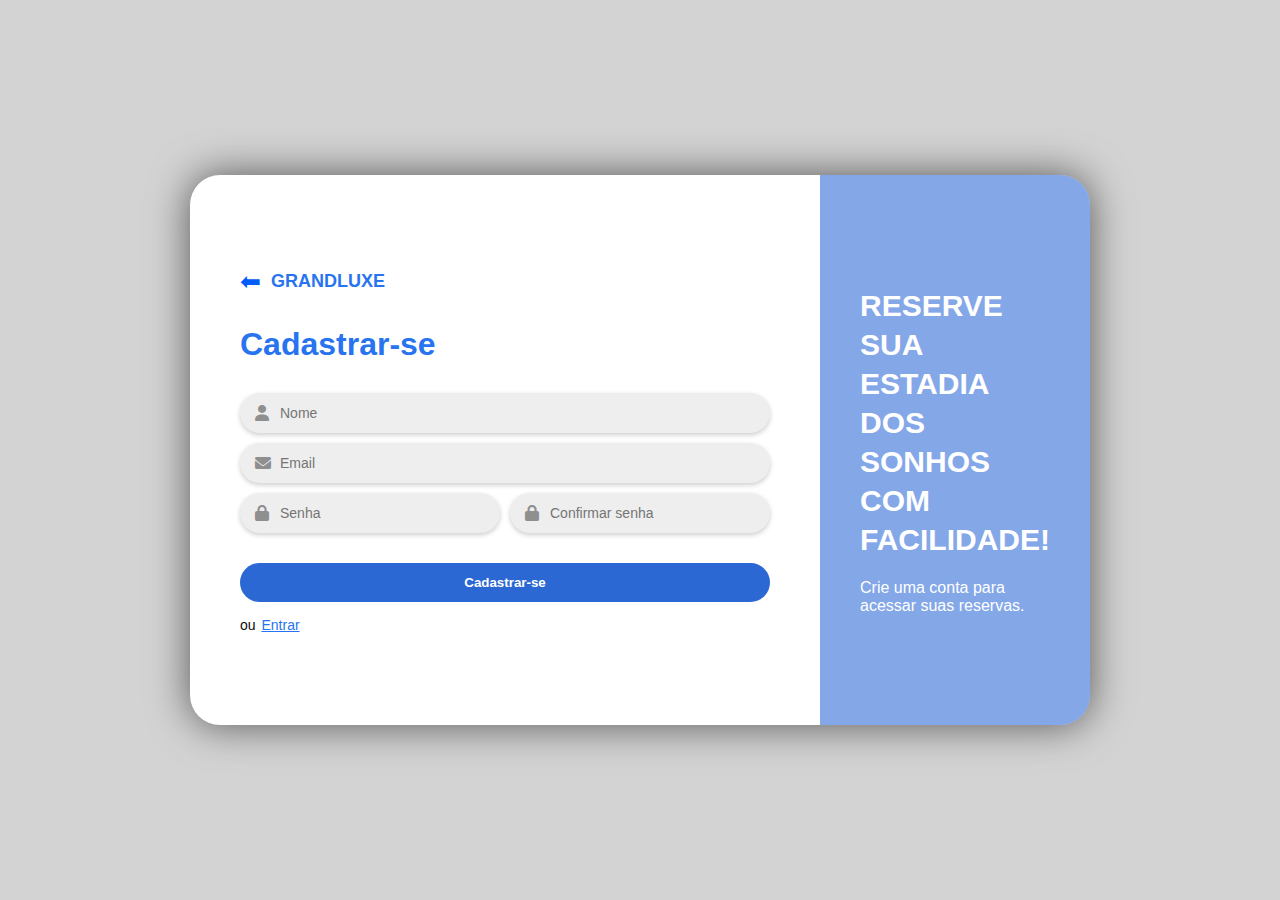
<file: cadastro.html>
<!DOCTYPE html>
<html lang="pt-BR">

<head>
  <meta charset="UTF-8" />
  <meta name="viewport" content="width=device-width, initial-scale=1.0" />
  <title>Cadastro - Grandluxe</title>
  <link rel="stylesheet" href="CSS/styleCadastro.css" />
  <link rel="stylesheet" href="https://cdnjs.cloudflare.com/ajax/libs/font-awesome/6.0.0-beta3/css/all.min.css">
</head>

<body>
  <div class="container">
    <div class="form-section">
      <div class="back-left">
        <a href="index.html">⬅</a>
        <div class="logo">GRANDLUXE</div>
      </div>

      <h2>Cadastrar-se</h2>

      <form class="form-group" id="cadastroForm">
        <div class="input-icon">
          <i class="fas fa-user"></i>
          <input type="text" placeholder="Nome" id="nome" />
        </div>

        <div class="input-icon">
          <i class="fas fa-envelope"></i>
          <input type="email" placeholder="Email" id="email" />
        </div>

        <div class="form-double">
          <div class="input-icon">
            <i class="fas fa-lock"></i>
            <input type="password" placeholder="Senha" id="senha" />
          </div>
          <div class="input-icon">
            <i class="fas fa-lock"></i>
            <input type="password" placeholder="Confirmar senha" id="confirmarSenha" />
          </div>
        </div>

        <button type="button" class="submit-btn" onclick="validarCadastro()">Cadastrar-se</button>
      </form>

      <div class="links">
        ou <a href="login.html">Entrar</a>
      </div>
    </div>

    <div class="right-section">
      <div class="text">
        <h1>RESERVE SUA<br>ESTADIA DOS SONHOS<br>COM FACILIDADE!</h1>
        <p>Crie uma conta para acessar suas reservas.</p>
      </div>
    </div>
  </div>

  <script src="SCRIPT/script.js"></script>
</body>

</html>
</file>
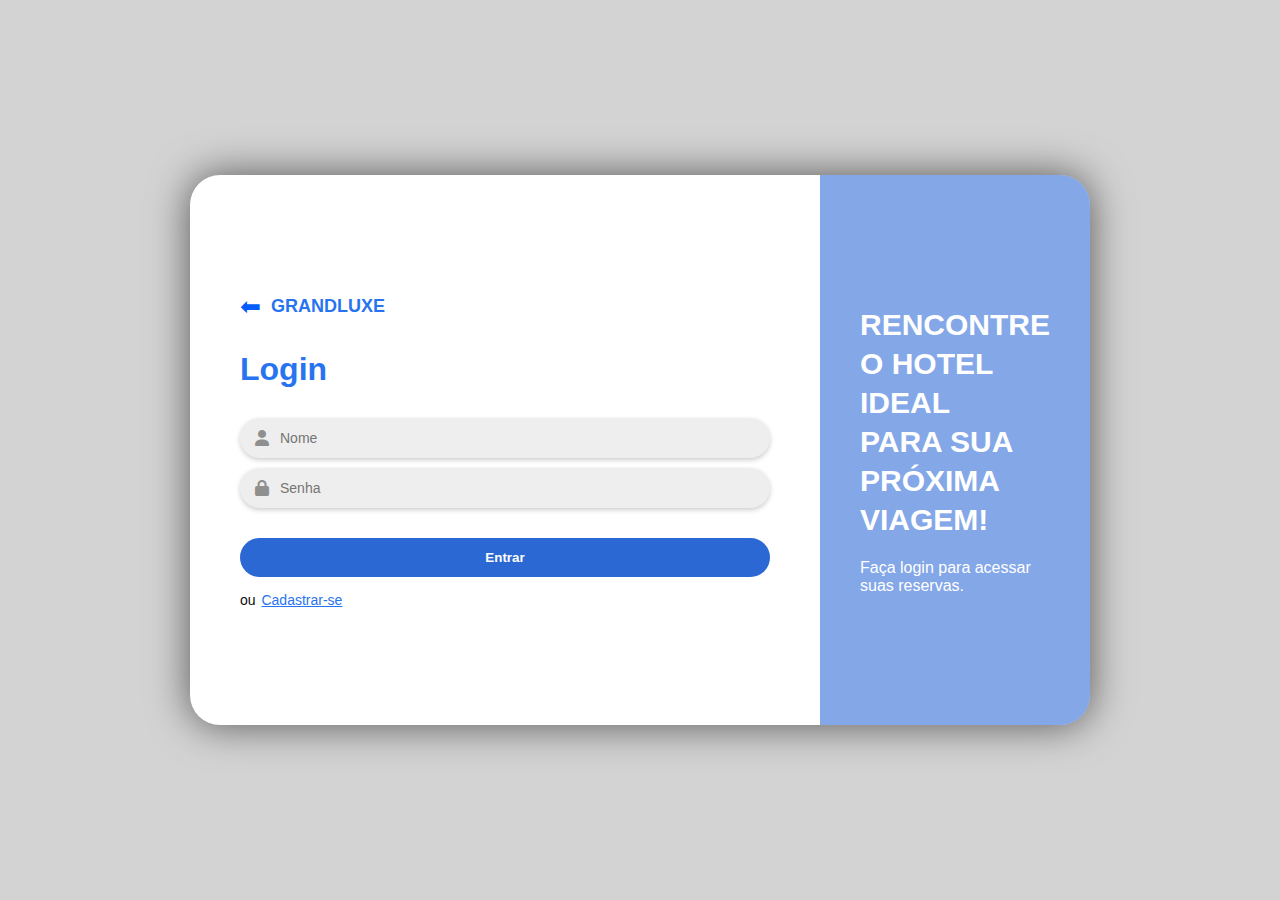
<file: login.html>
<!DOCTYPE html>
<html lang="pt-BR">

<head>
  <meta charset="UTF-8" />
  <meta name="viewport" content="width=device-width, initial-scale=1.0" />
  <title>Login - Grandluxe</title>
  <link rel="stylesheet" href="CSS/styleLogin.css" />
  <link rel="stylesheet" href="https://cdnjs.cloudflare.com/ajax/libs/font-awesome/6.0.0-beta3/css/all.min.css">

</head>

<body>
  <div class="container">
    <div class="form-section">
      <div class="back-left">
        <a href="index.html">⬅</a>
        <div class="logo">GRANDLUXE</div>
      </div>

      <h2>Login</h2>

      <form class="form-group" id="cadastroForm">
        <div class="input-icon">
          <i class="fas fa-user"></i>
          <input type="text" placeholder="Nome" id="nome" />
        </div>

        <div class="form-double">
          <div class="input-icon">
            <i class="fas fa-lock"></i>
            <input type="password" placeholder="Senha" id="senha" />
          </div>
        </div>

        <button type="button" class="submit-btn" onclick="validarCadastro()">Entrar</button>
      </form>

      <div class="links">
        ou <a href="cadastro.html">Cadastrar-se</a>
      </div>
    </div>

    <div class="right-section">
      <div class="text">
        <h1>RENCONTRE O HOTEL IDEAL<br>PARA SUA PRÓXIMA VIAGEM!</h1>
        <p>Faça login para acessar suas reservas.</p>
      </div>
    </div>
  </div>

  <script src="SCRIPT/script.js"></script>
</body>

</html>
</file>
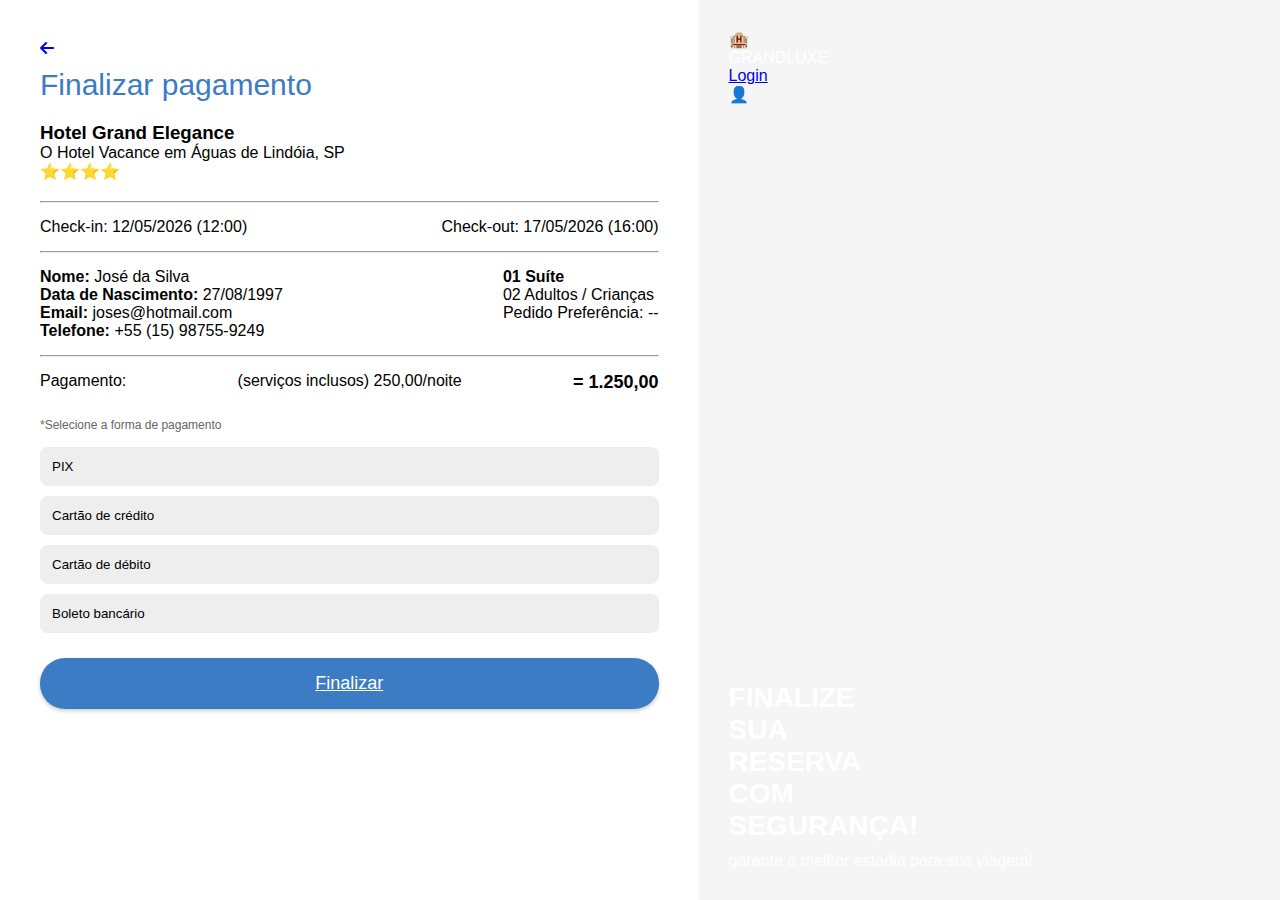
<file: pagamento.html>
<!DOCTYPE html>
<html lang="pt-BR">

<head>
  <meta charset="UTF-8" />
  <meta name="viewport" content="width=device-width, initial-scale=1.0" />
  <title>Finalizar Pagamento</title>
  <link rel="stylesheet" href="CSS/stylePagamento.css" />
  <link rel="stylesheet" href="https://cdnjs.cloudflare.com/ajax/libs/font-awesome/6.0.0-beta3/css/all.min.css" />
</head>

<body>
  <div class="container">
    <div class="payment-section">
      <a href="index.html" class="back-arrow">
        <i class="fas fa-arrow-left"></i>
      </a>
      <h2>Finalizar pagamento</h2>

      <div class="hotel-info">
        <div>
          <h3>Hotel Grand Elegance</h3>
          <p>O Hotel Vacance em Águas de Lindóia, SP</p>
          <div class="stars">⭐⭐⭐⭐</div>
        </div>
      </div>

      <hr />

      <div class="dates">
        <p>Check-in: 12/05/2026 (12:00)</p>
        <p>Check-out: 17/05/2026 (16:00)</p>
      </div>

      <hr />

      <div class="guest-info">
        <div>
          <p><strong>Nome:</strong> José da Silva</p>
          <p><strong>Data de Nascimento:</strong> 27/08/1997</p>
          <p><strong>Email:</strong> joses@hotmail.com</p>
          <p><strong>Telefone:</strong> +55 (15) 98755-9249</p>
        </div>
        <div>
          <p><strong>01 Suíte</strong></p>
          <p>02 Adultos / Crianças</p>
          <p>Pedido Preferência: --</p>
        </div>
      </div>

      <hr />

      <div class="payment-summary">
        <p>Pagamento:</p>
        <p>(serviços inclusos) 250,00/noite</p>
        <p class="total">= 1.250,00</p>
      </div>

      <p class="select-text">*Selecione a forma de pagamento</p>

      <div class="payment-options">
        <button>PIX</button>
        <button>Cartão de crédito</button>
        <button>Cartão de débito</button>
        <button>Boleto bancário</button>
      </div>
        <a href="historico.html" class="finalize">Finalizar</a>
    </div>

    <div class="side-banner">
      <div class="top-bar">
        <div class="logo">
          <div class="logo-icon">🏨</div>
          GRANDLUXE
        </div>
        <div class="user">
          <a href="#">Login</a>
          <div class="avatar">👤</div>
        </div>
      </div>

      <div class="promo">
        <h1>FINALIZE <br />SUA <br />RESERVA <br />COM <br />SEGURANÇA!</h1>
        <p>garanta a melhor estadia para sua viagem!</p>
      </div>
    </div>
  </div>
</body>

</html>
</file>
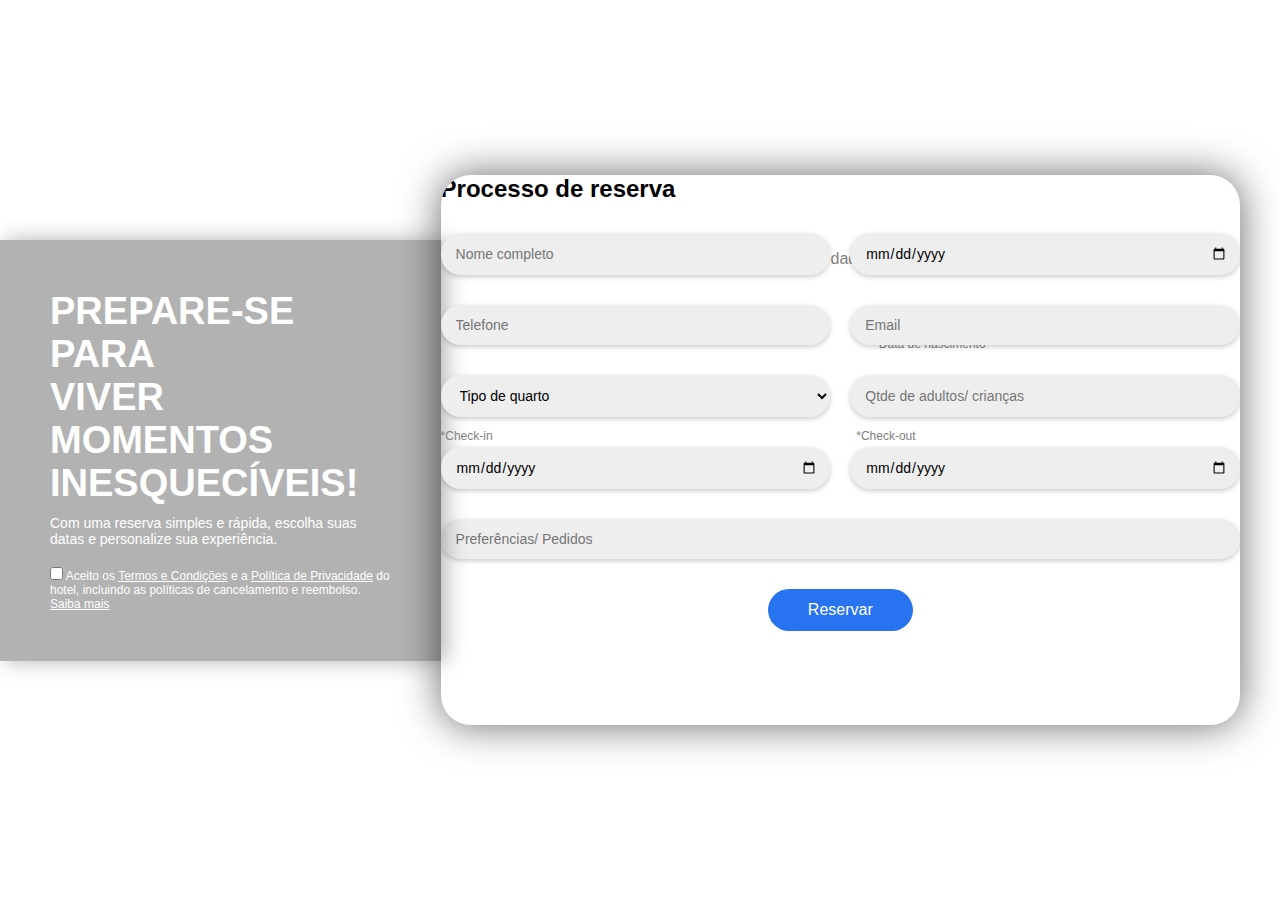
<file: reserva.html>
<!DOCTYPE html>
<html lang="pt-br">

<head>
  <meta charset="UTF-8">
  <meta name="viewport" content="width=device-width, initial-scale=1.0">
  <title>Processo de Reserva</title>
  <link rel="stylesheet" href="CSS/styleReserva.css">
</head>

<body>
  <div class="container">
    <div class="left-panel">
      <div class="overlay">
        <div class="content">
          <h1>PREPARE-SE PARA <br> VIVER MOMENTOS <br> INESQUECÍVEIS!</h1>
          <p>Com uma reserva simples e rápida, escolha suas datas e personalize sua experiência.</p>
          <div class="terms">
            <input type="checkbox" id="termos">
            <label for="termos">Aceito os <a href="#">Termos e Condições</a> e a <a href="#">Política de Privacidade</a>
              do hotel, incluindo as políticas de cancelamento e reembolso. <a href="#">Saiba mais</a></label>
          </div>
        </div>
      </div>
    </div>

    <div class="right-panel">
      <form class="formulario" id="reservaForm">
        <h2>Processo de reserva</h2>
        <p class="note-reserva">Informe os dados para reserva:</p>
        <p class="note-birthday">*Data de nascimento</p>
        <div class="input-group">
          <input type="text" placeholder="Nome completo">
          <input type="date" placeholder="Data de nascimento">
        </div>
        <div class="input-group">
          <input type="tel" placeholder="Telefone">
          <input type="email" placeholder="Email">
        </div>
        <div class="input-group">
          <select>
            <option>Tipo de quarto</option>
          </select>
          <input type="number" placeholder="Qtde de adultos/ crianças" min="0" step="1">
        </div>
        <div class="input-group">
          <p class="note-checkin">*Check-in</p>
          <input type="date" placeholder="Check-in">
          <p class="note-checkout">*Check-out</p>
          <input type="date" placeholder="Check-out">
        </div>
        <div class="input-full">
          <input type="text" placeholder="Preferências/ Pedidos">
        </div>
        <button type="button" onclick="validarReserva()">Reservar</button>
      </form>
    </div>
  </div>
  <script src="SCRIPT/script.js"></script>
</body>

</html>
</file>
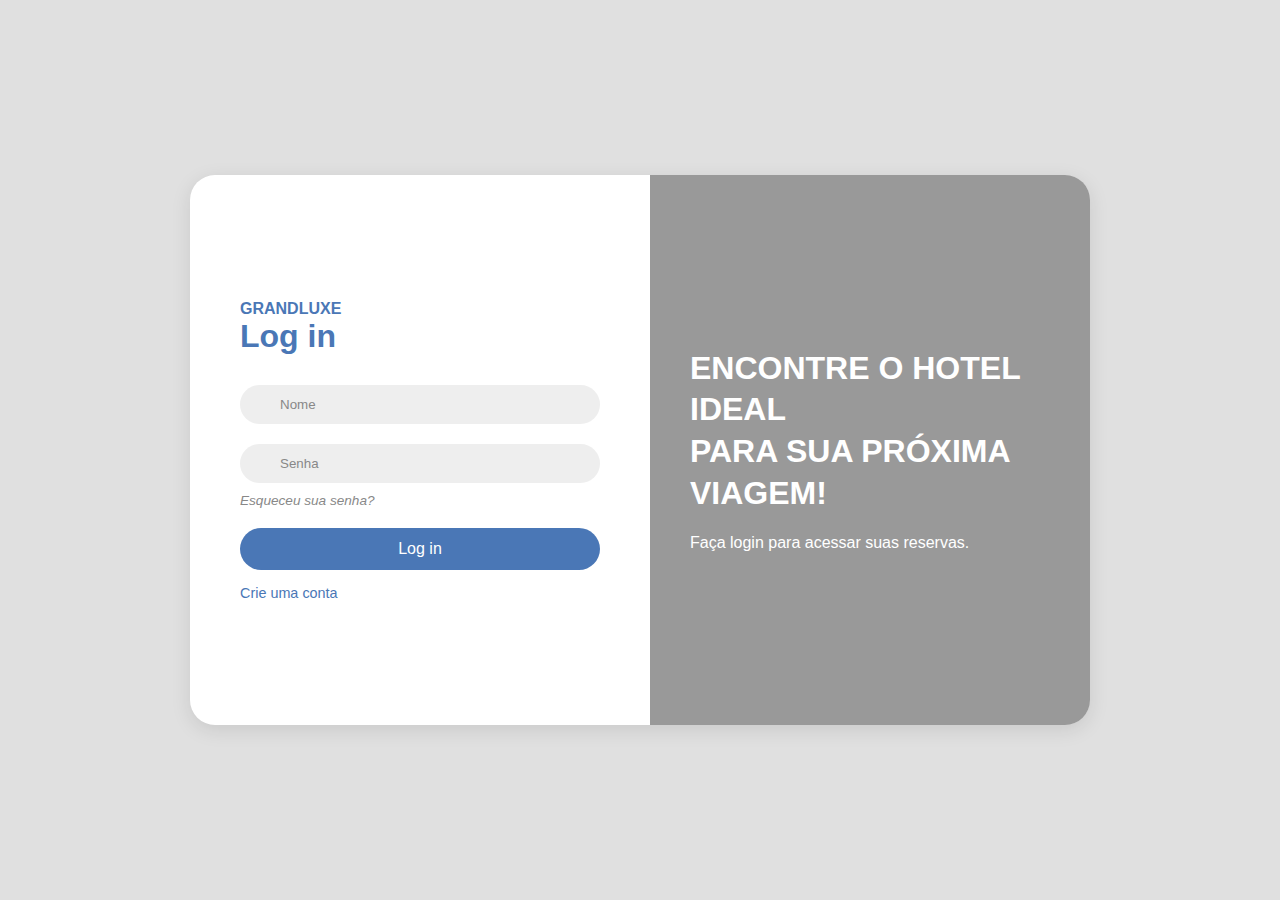
<file: HTML/login.html>
<!DOCTYPE html>
<html lang="pt-BR">
<head>
  <meta charset="UTF-8">
  <meta name="viewport" content="width=device-width, initial-scale=1.0">
  <title>GrandLuxe Login</title>
  <link rel="stylesheet" href="style2.css">
</head>
<body>

  <div class="container">
    <div class="login-left">
      <div class="logo">
        <strong style="color:#4A77B6"> GRANDLUXE</strong>
      </div>
      <h2>Log in</h2>
      <div class="form-group icon">
        <input type="text" placeholder="Nome">
      </div>
      <div class="form-group icon password">
        <input type="password" placeholder="Senha">
      </div>
      <div class="forgot">Esqueceu sua senha?</div>
      <button>Log in</button>
      <a href="#">Crie uma conta</a>
    </div>

    <div class="login-right">
      <div class="login-right-content">
        <h1>ENCONTRE O HOTEL IDEAL<br>PARA SUA PRÓXIMA VIAGEM!</h1>
        <p>Faça login para acessar suas reservas.</p>
      </div>
    </div>
  </div>

</body>
</html>
</file>
<file: CSS/styleCadastro.css>
* {
  box-sizing: border-box;
  margin: 0;
  padding: 0;
  font-family: 'Segoe UI', sans-serif;
}

body {
  background: #d3d3d3;
  display: flex;
  justify-content: center;
  align-items: center;
  height: 100vh;
}

.container {
  display: flex;
  width: 900px;
  height: 550px;
  border-radius: 30px;
  overflow: hidden;
  box-shadow: 0 0 40px rgba(0, 0, 0, 0.6);
  background: white;
}

.form-section {
  flex: 3;
  padding: 50px;
  display: flex;
  flex-direction: column;
  justify-content: center;
}

.form-section h2 {
  font-size: 32px;
  color: #2874f0;
  margin-bottom: 30px;
}

.form-group {
  display: flex;
  flex-direction: column;
  gap: 10px;
}

.input-icon {
  position: relative;
}

.input-icon i {
  position: absolute;
  top: 50%;
  left: 15px;
  transform: translateY(-50%);
  color: #8f8f8f;
  font-size: 16px;
}

.input-icon input {
  padding: 12px 12px 12px 40px;
  border: none;
  border-radius: 20px;
  background-color: #eeeeee;
  font-size: 14px;
  width: 100%;
  box-shadow: 0 2px 5px rgba(0, 0, 0, 0.2);

}

.form-double {
  display: flex;
  gap: 10px;
}

.form-double .input-icon {
  flex: 1;
}

.submit-btn {
  margin-top: 20px;
  padding: 12px;
  background-color: #2b68d3;
  color: white;
  border: none;
  border-radius: 20px;
  font-weight: bold;
  cursor: pointer;
}

.submit-btn:hover {
  background-color: #5c8fe7;
}

.links {
  margin-top: 15px;
  font-size: 14px;
  color: #0e0d0d;
}

.links a {
  color: #2874f0;
  text-decoration: none;
  margin-left: 2px;
  text-decoration: underline;
}

.right-section {
  flex: 1;
  background: url() center/cover no-repeat;
  position: relative;
  color: white;
  padding: 40px;
  display: flex;
  flex-direction: column;
  justify-content: center;
}

.right-section::before {
  content: "";
  position: absolute;
  inset: 0;
  background: #1f5fd68c;
}

.right-section .text {
  position: relative;
  z-index: 2;
}

.right-section h1 {
  font-size: 30px;
  font-weight: 900;
  line-height: 1.3;
}

.right-section p {
  margin-top: 20px;
  font-size: 16px;
}

.top-link {
  text-align: right;
  margin-bottom: 20px;
}

.top-link a {
  color: #005cfa;
  text-decoration: none;
  font-weight: bold;
}

.back-left {
  display: flex;
  align-items: center;
  margin-bottom: 30px;
  gap: 10px;
}

.back-left a {
  font-size: 25px;
  color: #005cfa;
  text-decoration: none;
  transition: color 0.3s ease;
}

.logo {
  color: #2874f0;
  font-weight: bold;
  font-size: 18px;
}

@media (max-width: 992px) {
  .container {
    width: 95%;
    height: auto;
    flex-direction: column;
    border-radius: 20px;
  }

  .form-section {
    padding: 30px 20px;
  }

  .form-section h2 {
    font-size: 28px;
    text-align: center;
  }

  .form-double {
    flex-direction: column;
  }

  .right-section {
    padding: 30px 20px;
    align-items: center;
    text-align: center;
  }

  .right-section h1 {
    font-size: 24px;
  }

  .right-section p {
    font-size: 14px;
  }
}

@media (max-width: 480px) {
  .form-section h2 {
    font-size: 22px;
  }

  .input-icon input {
    font-size: 13px;
    padding: 10px 10px 10px 35px;
  }

  .submit-btn {
    font-size: 14px;
    padding: 10px;
  }

  .logo {
    justify-content: center;
    font-size: 16px;
  }

  .top-link {
    text-align: center;
  }

  .back-left {
    justify-content: center;
    margin-bottom: 30px;
  }

  .right-section h1 {
    font-size: 20px;
  }

  .right-section p {
    font-size: 13px;
  }
}
</file>
<file: CSS/styleLogin.css>
* {
  box-sizing: border-box;
  margin: 0;
  padding: 0;
  font-family: 'Segoe UI', sans-serif;
}

body {
  background: #d3d3d3;
  display: flex;
  justify-content: center;
  align-items: center;
  height: 100vh;
}

.container {
  display: flex;
  width: 900px;
  height: 550px;
  border-radius: 30px;
  overflow: hidden;
  box-shadow: 0 0 40px rgba(0, 0, 0, 0.6);
  background: white;
}

.form-section {
  flex: 3;
  padding: 50px;
  display: flex;
  flex-direction: column;
  justify-content: center;
}

.form-section h2 {
  font-size: 32px;
  color: #2874f0;
  margin-bottom: 30px;
}

.form-group {
  display: flex;
  flex-direction: column;
  gap: 10px;
}

.input-icon {
  position: relative;
}

.input-icon i {
  position: absolute;
  top: 50%;
  left: 15px;
  transform: translateY(-50%);
  color: #8f8f8f;
  font-size: 16px;
}

.input-icon input {
  padding: 12px 12px 12px 40px;
  border: none;
  border-radius: 20px;
  background-color: #eeeeee;
  font-size: 14px;
  width: 100%;
  box-shadow: 0 2px 5px rgba(0, 0, 0, 0.2);

}

.form-double {
  display: flex;
  gap: 10px;
}

.form-double .input-icon {
  flex: 1;
}

.submit-btn {
  margin-top: 20px;
  padding: 12px;
  background-color: #2b68d3;
  color: white;
  border: none;
  border-radius: 20px;
  font-weight: bold;
  cursor: pointer;
}

.submit-btn:hover {
  background-color: #5c8fe7;
}

.links {
  margin-top: 15px;
  font-size: 14px;
  color: #0e0d0d;
}

.links a {
  color: #2874f0;
  margin-left: 2px;
  text-decoration: underline;
}

.right-section {
  flex: 1;
  background: url() center/cover no-repeat;
  position: relative;
  color: white;
  padding: 40px;
  display: flex;
  flex-direction: column;
  justify-content: center;
}

.right-section::before {
  content: "";
  position: absolute;
  inset: 0;
  background: rgba(31, 95, 214, 0.55);
}

.right-section .text {
  position: relative;
  z-index: 2;
}

.right-section h1 {
  font-size: 30px;
  font-weight: 900;
  line-height: 1.3;
}

.right-section p {
  margin-top: 20px;
  font-size: 16px;
}

.top-link {
  text-align: right;
  margin-bottom: 20px;
}

.top-link a {
  color: #005cfa;
  text-decoration: none;
  font-weight: bold;
}

.back-left {
  display: flex;
  align-items: center;
  margin-bottom: 30px;
  gap: 10px;
}

.back-left a {
  font-size: 25px;
  color: #005cfa;
  text-decoration: none;
  transition: color 0.3s ease;
}

.logo {
  color: #2874f0;
  font-weight: bold;
  font-size: 18px;
}
</file>
<file: CSS/stylePagamento.css>
* {
  margin: 0;
  padding: 0;
  box-sizing: border-box;
  font-family: Arial, sans-serif;
}
 
body {
  background: #f5f5f5;
}
 
.container {
  display: flex;
  height: 100vh;
}
 
.payment-section {
  width: 60%;
  padding: 40px;
  background: #fff;
  display: flex;
  flex-direction: column;
}
 
.back {
  text-decoration: none;
  color: #3b7cc4;
  font-size: 24px;
  margin-bottom: 20px;
  display: flex;
  align-items: center;
  gap: 10px;    
}
 
h2 {
  margin: 10px 0 20px;
  color: #3b7cc4;
  font-size: 30px;
  font-weight: normal;
 
 
}
 
.hotel-info {
  display: flex;
  gap: 20px;
  margin-bottom: 20px;
}
 
.hotel-info img {
  width: 100px;
  height: 100px;
  border-radius: 8px;
}
 
.stars {
  color: orange;
}
 
.dates, .guest-info, .payment-summary {
  margin: 15px 0;
  display: flex;
  justify-content: space-between;
}
 
.payment-summary .total {
  font-weight: bold;
  font-size: 18px;
}
 
.select-text {
  margin: 10px 0;
  font-size: 12px;
  color: #666;
}
 
.payment-options button {
  width: 100%;
  margin: 5px 0;
  padding: 12px;
  background: #eee;
  border: none;
  border-radius: 8px;
  text-align: left;
  cursor: pointer;
 
}
 
.payment-options button:hover {
  background: #ddd;
}
 
.finalize {
  margin-top: 20px;
  padding: 15px;
  background: #3b7cc4;
  color: white;
  border: none;
  border-radius: 25px;
  font-size: 18px;
  text-align: center;
  cursor: pointer;
  box-shadow: 0 2px 4px rgba(0, 0, 0, 0.2);
 
}
 
.finalize:hover {
  background: #3266a8;
}
 
.side-banner {
  width: 50%;
 
  background: url(https://images.unsplash.com/photo-1507525428034-b723cf961d3e?auto=format&fit=crop&w=800&q=80) center/cover no-repeat;
  color: white;
  position: relative;
  display: flex;
  flex-direction: column;
  justify-content: space-between;
  padding: 30px;
 
}
 
.profile {
  display: flex;
  justify-content: flex-end;
  align-items: center;
  gap: 10px;
}
 
.profile img {
  width: 50px;
  height: 50px;
  border-radius: 50%;
}
 
.promo h1 {
  font-size: 28px;
  margin-bottom: 10px;
}
 
.promo p {
  font-size: 16px;
}
</file>
<file: CSS/styleReserva.css>
/* Estilos gerais */
* {
  margin: 0;
  padding: 0;
  box-sizing: border-box;
  font-family: sans-serif;
}

body,
html {
  height: 100%;
  width: 100%;
}

.container {
  display: flex;
  height: 100vh;
  justify-content: space-between; /* distribui left e right */
  align-items: center; /* centraliza verticalmente */
  padding-right: 40px; /* espaçamento da direita */
}

/* Painel esquerdo */
.left-panel {
  width: 40%;
  background-image: url(https://images.unsplash.com/photo-1501785888041-af3ef285b470);
  background-size: cover;
  background-position: left center;
  background-repeat: no-repeat;
  position: relative;
  color: white;
  display: flex;
  align-items: flex-end;
  box-shadow: 5px 0 20px rgba(0, 0, 0, 0.3);
}

.left-panel .overlay {
  width: 100%;
  background: rgba(0, 0, 0, 0.3);
  padding: 50px;
}

.left-panel h1 {
  font-size: 38px;
  font-weight: bold;
  margin-bottom: 10px;
}

.left-panel p {
  font-size: 14px;
  margin-bottom: 20px;
}

.left-panel .terms {
  font-size: 12px;
}

.left-panel .terms a {
  color: #fff;
  text-decoration: underline;
}

/* Painel direito */
.right-panel {
  display: flex;
  width: 900px;
  height: 550px;
  border-radius: 30px;
  overflow: hidden;
  box-shadow: 0 0 40px rgba(0, 0, 0, 0.6);
  background: white;
  margin-left: auto; /* empurra para a direita */
}

.formulario {
  display: flex;
  flex-direction: column;
  gap: 30px;
  width: 100%;
  max-width: 800px;
}

.formulario h1 {
  text-align: right;
  color: #2874f0;
  margin-bottom: 90px;
  font-size: 20px;
}

.input-group {
  display: flex;
  gap: 20px;
  position: relative;
}

.input-group input,
.input-group select,
.input-full input {
  padding: 12px 12px 12px 15px;
  border: none;
  border-radius: 20px;
  background-color: #eeeeee;
  font-size: 14px;
  width: 100%;
  box-shadow: 0 2px 5px rgba(0, 0, 0, 0.2);
}

.input-full {
  width: 100%;
}

/* Notas gerais */
.note {
  font-size: 12px;
  color: gray;
  margin-top: -10px;
}

.note-checkin,
.note-checkout {
  position: absolute;
  font-size: 12px;
  color: gray;
  top: -18px;
}

.note-birthday {
  position: absolute;
  font-size: 12px;
  color: gray;
  top: 337px;
  right: 23%;
}

.note-checkin {
  left: 0;
}

.note-checkout {
  left: 52%;
}

.note-reserva {
  position: absolute;
  font-size: 16px;
  color: gray;
  top: 250px;
  right: 24%;
}

/* Botão */
button {
  align-self: center;
  padding: 12px 40px;
  background-color: #2874f0;
  color: white;
  border: none;
  border-radius: 30px;
  font-size: 16px;
  cursor: pointer;
  text-decoration: none;
}

button:hover {
  background-color: #4584eb;
}

/* Ícone do avião no canto superior direito */
.icon-plane {
  position: fixed;
  top: 20px;
  right: 20px;
  width: 30px;
  height: auto;
  z-index: 999;
  display: flex;
  align-items: center;
}

/* Estilo da imagem do avião */
.icon-plane img {
  width: 100%;
  height: auto;
}

/* Rastro pontilhado atrás do avião */
.icon-plane .trilha {
  position: absolute;
  right: 100%;
  top: 50%;
  width: 50px;
  height: 0;
  border-top: 2px dotted rgba(40, 116, 240, 0.6);
  transform: translateY(-50%);
  z-index: -1;
}
</file>
<file: HTML/style2.css>
* {
    margin: 0;
    padding: 0;
    box-sizing: border-box;
    font-family: 'Segoe UI', sans-serif;
  }

  body {
    background-color: #e0e0e0;
    display: flex;
    justify-content: center;
    align-items: center;
    height: 100vh;
  }

  .container {
    display: flex;
    width: 900px;
    height: 550px;
    background-color: white;
    border-radius: 25px;
    overflow: hidden;
    box-shadow: 0 5px 20px rgba(0, 0, 0, 0.1);
  }

  .login-left {
    flex: 1;
    padding: 50px;
    display: flex;
    flex-direction: column;
    justify-content: center;
  }

  .login-left h2 {
    color: #4A77B6;
    font-size: 2rem;
    margin-bottom: 30px;
  }

  .form-group {
    margin-bottom: 20px;
  }

  .form-group input {
    width: 100%;
    padding: 12px;
    border: none;
    border-radius: 25px;
    background-color: #eee;
    padding-left: 40px;
  }

  .form-group input::placeholder {
    color: #888;
  }

  .form-group .icon {
    position: relative;
  }

  .form-group .icon::before {
    content: '👤';
    position: absolute;
    left: 10px;
    top: 10px;
  }

  .form-group.password .icon::before {
    content: '🔒';
  }

  .forgot {
    font-size: 0.85rem;
    color: #888;
    font-style: italic;
    margin-top: -10px;
    margin-bottom: 20px;
  }

  button {
    width: 100%;
    padding: 12px;
    border: none;
    border-radius: 25px;
    background-color: #4A77B6;
    color: white;
    font-size: 1rem;
    cursor: pointer;
  }

  .login-left a {
    display: inline-block;
    margin-top: 15px;
    font-size: 0.9rem;
    color: #4A77B6;
    text-decoration: none;
  }

  .login-left a:hover {
    text-decoration: underline;
  }

  .login-right {
    flex: 1;
    background: url('https://images.unsplash.com/photo-1507525428034-b723cf961d3e?auto=format&fit=crop&w=800&q=80') center/cover no-repeat;
    position: relative;
    color: white;
    padding: 40px;
    display: flex;
    flex-direction: column;
    justify-content: center;
  }

  .login-right::before {
    content: '';
    position: absolute;
    top: 0; left: 0;
    width: 100%; height: 100%;
    background: rgba(0, 0, 0, 0.4);
    z-index: 0;
  }

  .login-right-content {
    position: relative;
    z-index: 1;
  }

  .login-right h1 {
    font-size: 2rem;
    margin-bottom: 20px;
    line-height: 1.3;
  }

  .login-right p {
    font-size: 1rem;
  }

  .login-right svg {
    position: absolute;
    bottom: 30px;
    right: 30px;
    width: 100px;
    height: auto;
    z-index: 1;
  }
</file>
